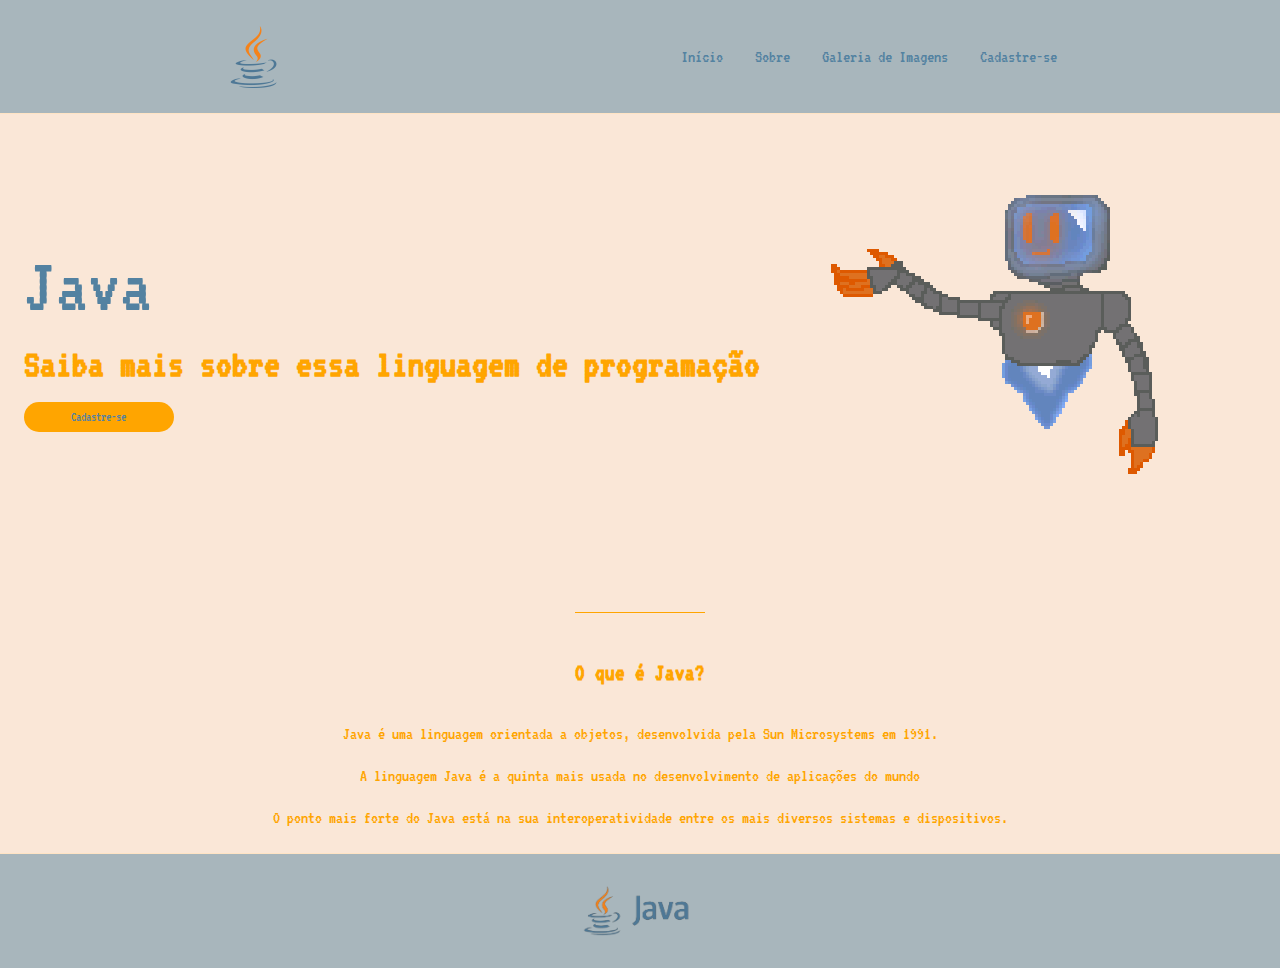
<file: index.html>
<!DOCTYPE html>
<html lang="pt-BR">
<head>
    <meta charset="UTF-8">
    <meta http-equiv="X-UA-Compatible" content="IE=edge">
    <meta name="viewport" content="width=device-width, initial-scale=1.0">
    <link rel="stylesheet" type="text/css" href="pag1.css" media="screen" /> 
    <link rel="icon" href="logo.png">
    <title>Java</title>
</head>
<body>
    <header class="cabecalho">
        <img class="logo" src="logo.png" alt="Logo Java">
        <nav class="menu">
            <a class="cabecalho-menu-item" href="index.html">Início</a>
            <a class="cabecalho-menu-item" href="pag2.html">Sobre</a>
            <a class="cabecalho-menu-item" href="pag3.html" >Galeria de Imagens</a>
            <a class="cabecalho-menu-item" href="pag5.html">Cadastre-se</a>
        </nav>
    </header>

    <main class="conteudo">
        <section class="conteudo-principal">
            <div class="conteudo-principal-escrito">
                <h1 class="conteudo-principal-escrito-titulo">Java</h1>
                <h2 class="conteudo-principal-escrito-subtitulo">Saiba mais sobre essa linguagem de programação</h2>
                <button class="conteudo-principal-escrito-botao">Cadastre-se</button>
                </div>
                <img class="conteudo-principal-imagem" src="robo.gif" alt="Robô">
            

        </section>
           
        <section class="conteudo-secundario">
            <h3 class="conteudo-secundario-titulo">O que é Java?</h3>
            <p class="conteudo-secundario-texto">Java é uma linguagem orientada a objetos, desenvolvida pela Sun Microsystems em 1991.</p>
            <p class="conteudo-secundario-texto">A linguagem Java é a quinta mais usada no desenvolvimento de aplicações do mundo</p>
            <p class="conteudo-secundario-texto">O ponto mais forte do Java está na sua interoperatividade entre os mais diversos sistemas e dispositivos.</p>
        </section>
    </main>

    <footer class="rodape">
        <img class="rodape-imagem" src="escrita.png" alt="Logo Java">
    </footer>
</body>
</html>
</file>
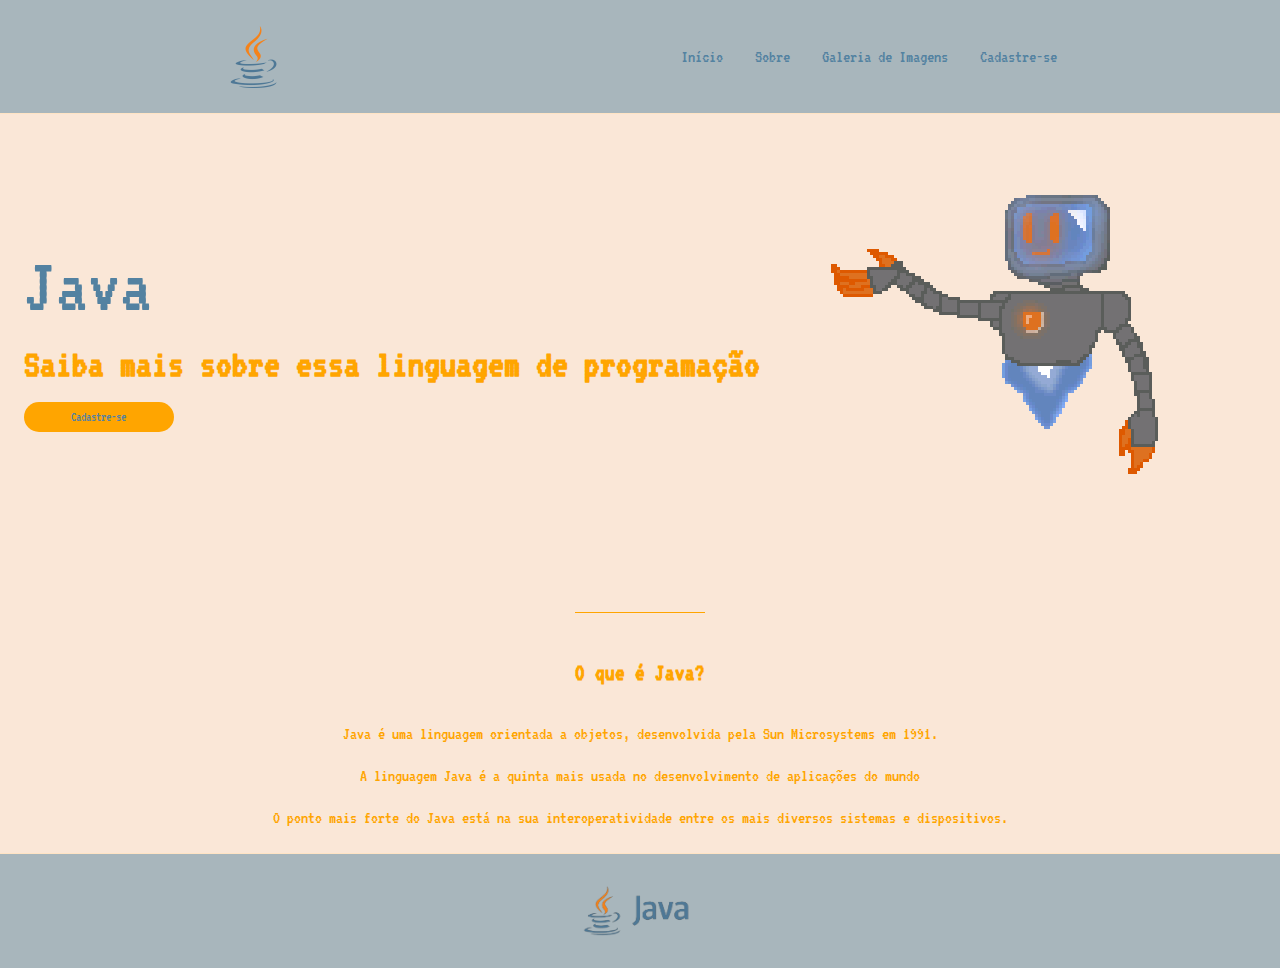
<file: pag1.html>
<!DOCTYPE html>
<html lang="pt-BR">
<head>
    <meta charset="UTF-8">
    <meta http-equiv="X-UA-Compatible" content="IE=edge">
    <meta name="viewport" content="width=device-width, initial-scale=1.0">
    <link rel="stylesheet" type="text/css" href="pag1.css" media="screen" /> 
    <link rel="icon" href="logo.png">
    <title>Java</title>
</head>
<body>
    <header class="cabecalho">
        <img class="logo" src="logo.png" alt="Logo Java">
        <nav class="menu">
            <a class="cabecalho-menu-item" href="pag1.html">Início</a>
            <a class="cabecalho-menu-item" href="pag2.html">Sobre</a>
            <a class="cabecalho-menu-item" href="pag3.html" >Galeria de Imagens</a>
            <a class="cabecalho-menu-item" href="pag5.html">Cadastre-se</a>
        </nav>
    </header>

    <main class="conteudo">
        <section class="conteudo-principal">
            <div class="conteudo-principal-escrito">
                <h1 class="conteudo-principal-escrito-titulo">Java</h1>
                <h2 class="conteudo-principal-escrito-subtitulo">Saiba mais sobre essa linguagem de programação</h2>
                <button class="conteudo-principal-escrito-botao">Cadastre-se</button>
                </div>
                <img class="conteudo-principal-imagem" src="robo.gif" alt="Robô">
            

        </section>
           
        <section class="conteudo-secundario">
            <h3 class="conteudo-secundario-titulo">O que é Java?</h3>
            <p class="conteudo-secundario-texto">Java é uma linguagem orientada a objetos, desenvolvida pela Sun Microsystems em 1991.</p>
            <p class="conteudo-secundario-texto">A linguagem Java é a quinta mais usada no desenvolvimento de aplicações do mundo</p>
            <p class="conteudo-secundario-texto">O ponto mais forte do Java está na sua interoperatividade entre os mais diversos sistemas e dispositivos.</p>
        </section>
    </main>

    <footer class="rodape">
        <img class="rodape-imagem" src="escrita.png" alt="Logo Java">
    </footer>
</body>
</html>
</file>
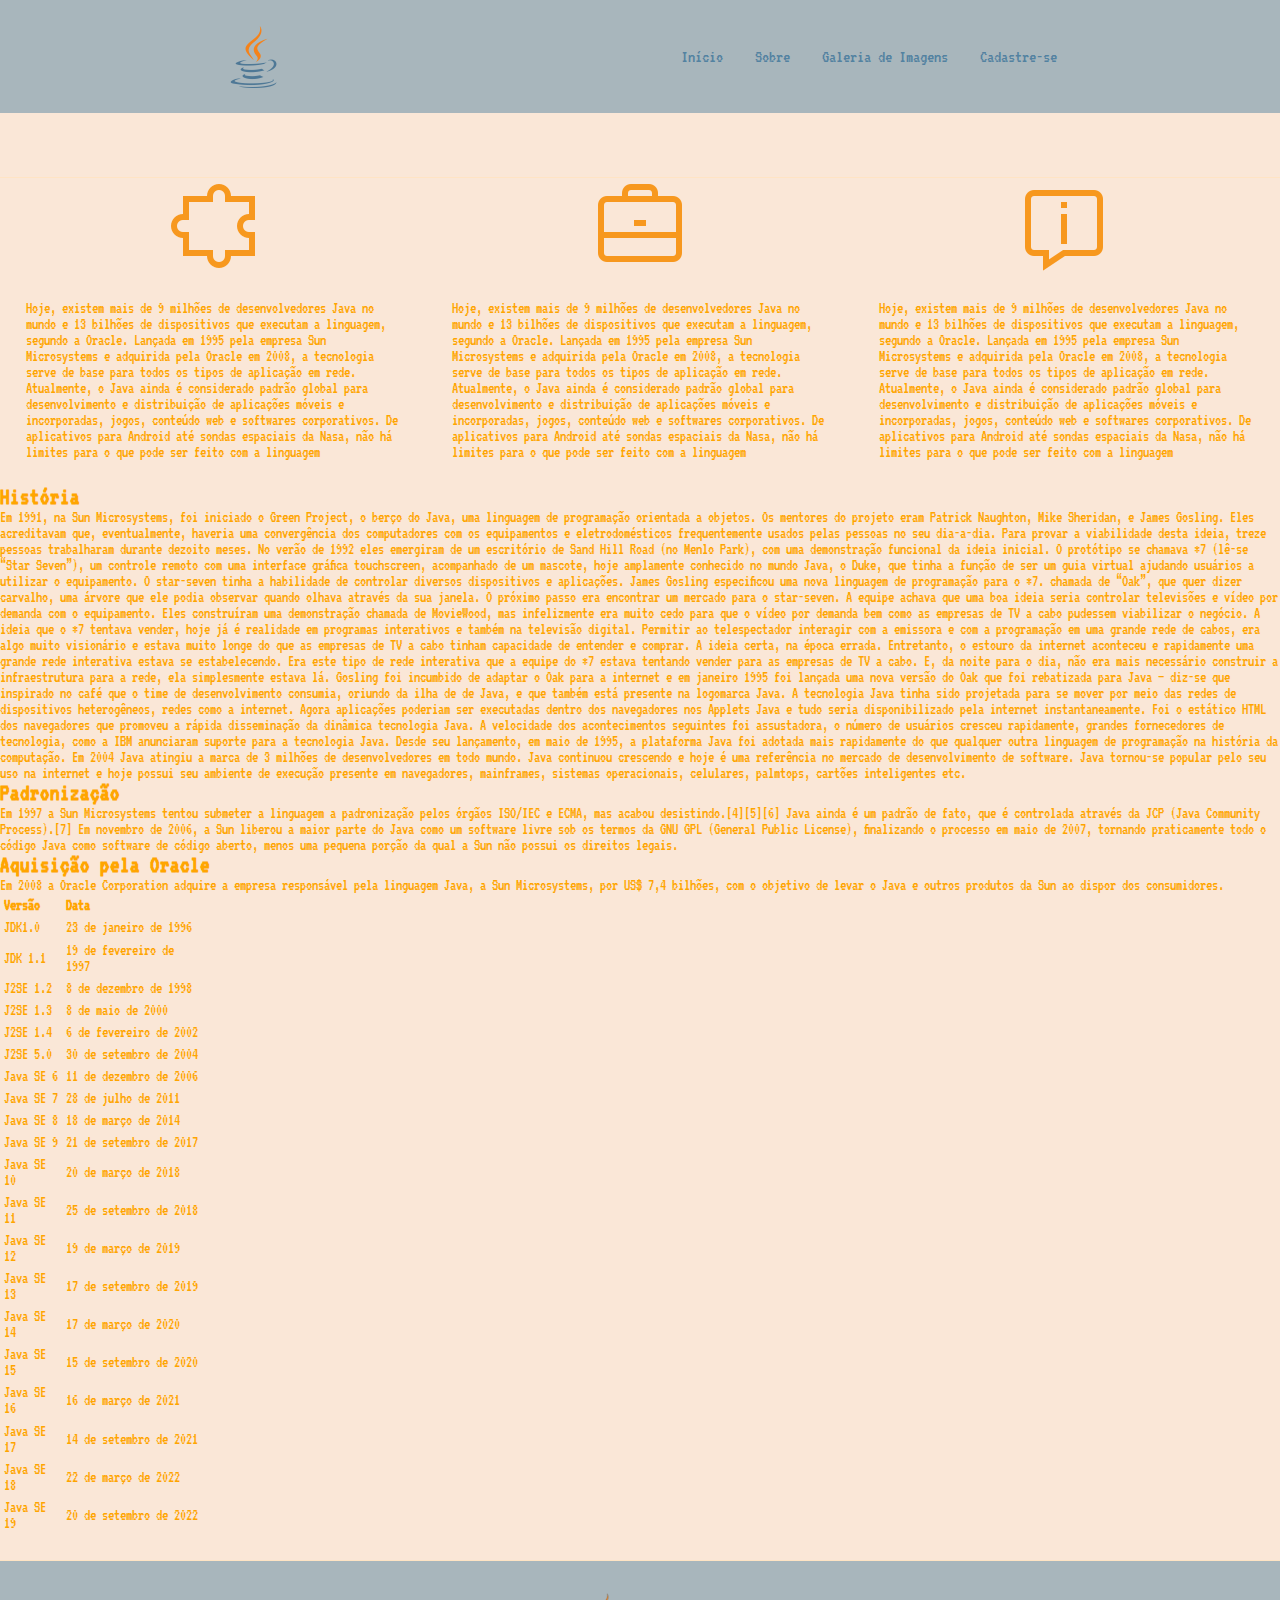
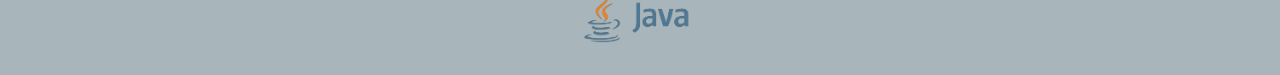
<file: pag2.html>
<!DOCTYPE html>
<html lang="en">
<head>
    <meta charset="UTF-8">
    <meta http-equiv="X-UA-Compatible" content="IE=edge">
    <meta name="viewport" content="width=device-width, initial-scale=1.0">
    <link rel="stylesheet" type="text/css" href="pag1.css" media="screen" /> 
    <link rel="icon" href="logo.png">
    <title>Sobre</title>
</head>
<body>
    <header class="cabecalho">
        <img class="logo" src="logo.png" alt="Logo Java">
        <nav class="menu">
            <a class="cabecalho-menu-item" href="index.html">Início</a>
            <a class="cabecalho-menu-item" href="pag2.html">Sobre</a>
            <a class="cabecalho-menu-item" href="pag3.html">Galeria de Imagens</a>
            <a class="cabecalho-menu-item" href="pag4.html">Cadastre-se</a>
        </nav>
    </header>
    
    <main class="conteudo2">
    <figure class="conteudo2-principal">
    <img class="conteudo2-principal-imagem" src="puzzle.png" alt="Puzzle">
    <img class="conteudo2-principal-imagem" src="mala.png" alt="Mala">
    <img class="conteudo2-principal-imagem" src="informação.png" alt="Informação">
    </figure>
    <div class="conteudo2-principal">
    	<p class="conteudo2-principal-texto">Hoje, existem mais de 9 milhões de desenvolvedores Java no mundo e 13 bilhões de dispositivos que executam a linguagem, segundo a Oracle.

Lançada em 1995 pela empresa Sun Microsystems e adquirida pela Oracle em 2008, a tecnologia serve de base para todos os tipos de aplicação em rede.

Atualmente, o Java ainda é considerado padrão global para desenvolvimento e distribuição de aplicações móveis e incorporadas, jogos, conteúdo web e softwares corporativos. De aplicativos para Android até sondas espaciais da Nasa, não há limites para o que pode ser feito com a linguagem</p>
    	<p class="conteudo2-principal-texto">Hoje, existem mais de 9 milhões de desenvolvedores Java no mundo e 13 bilhões de dispositivos que executam a linguagem, segundo a Oracle.

Lançada em 1995 pela empresa Sun Microsystems e adquirida pela Oracle em 2008, a tecnologia serve de base para todos os tipos de aplicação em rede.

Atualmente, o Java ainda é considerado padrão global para desenvolvimento e distribuição de aplicações móveis e incorporadas, jogos, conteúdo web e softwares corporativos. De aplicativos para Android até sondas espaciais da Nasa, não há limites para o que pode ser feito com a linguagem</p>
    	<p class="conteudo2-principal-texto">Hoje, existem mais de 9 milhões de desenvolvedores Java no mundo e 13 bilhões de dispositivos que executam a linguagem, segundo a Oracle.

Lançada em 1995 pela empresa Sun Microsystems e adquirida pela Oracle em 2008, a tecnologia serve de base para todos os tipos de aplicação em rede.

Atualmente, o Java ainda é considerado padrão global para desenvolvimento e distribuição de aplicações móveis e incorporadas, jogos, conteúdo web e softwares corporativos. De aplicativos para Android até sondas espaciais da Nasa, não há limites para o que pode ser feito com a linguagem</p>
    </div>
    <div>
        <h2>História</h2>
        <p>
            Em 1991, na Sun Microsystems, foi iniciado o Green Project, o berço do Java, uma linguagem de programação orientada a objetos. Os mentores do projeto eram Patrick Naughton, Mike Sheridan, e James Gosling. Eles acreditavam que, eventualmente, haveria uma convergência dos computadores com os equipamentos e eletrodomésticos frequentemente usados pelas pessoas no seu dia-a-dia.

Para provar a viabilidade desta ideia, treze pessoas trabalharam durante dezoito meses. No verão de 1992 eles emergiram de um escritório de Sand Hill Road (no Menlo Park), com uma demonstração funcional da ideia inicial. O protótipo se chamava *7 (lê-se “Star Seven”), um controle remoto com uma interface gráfica touchscreen, acompanhado de um mascote, hoje amplamente conhecido no mundo Java, o Duke, que tinha a função de ser um guia virtual ajudando usuários a utilizar o equipamento. O star-seven tinha a habilidade de controlar diversos dispositivos e aplicações. James Gosling especificou uma nova linguagem de programação para o *7. chamada de “Oak”, que quer dizer carvalho, uma árvore que ele podia observar quando olhava através da sua janela.

O próximo passo era encontrar um mercado para o star-seven. A equipe achava que uma boa ideia seria controlar televisões e vídeo por demanda com o equipamento. Eles construíram uma demonstração chamada de MovieWood, mas infelizmente era muito cedo para que o vídeo por demanda bem como as empresas de TV a cabo pudessem viabilizar o negócio. A ideia que o *7 tentava vender, hoje já é realidade em programas interativos e também na televisão digital. Permitir ao telespectador interagir com a emissora e com a programação em uma grande rede de cabos, era algo muito visionário e estava muito longe do que as empresas de TV a cabo tinham capacidade de entender e comprar. A ideia certa, na época errada.

Entretanto, o estouro da internet aconteceu e rapidamente uma grande rede interativa estava se estabelecendo. Era este tipo de rede interativa que a equipe do *7 estava tentando vender para as empresas de TV a cabo. E, da noite para o dia, não era mais necessário construir a infraestrutura para a rede, ela simplesmente estava lá. Gosling foi incumbido de adaptar o Oak para a internet e em janeiro 1995 foi lançada uma nova versão do Oak que foi rebatizada para Java — diz-se que inspirado no café que o time de desenvolvimento consumia, oriundo da ilha de de Java, e que também está presente na logomarca Java. A tecnologia Java tinha sido projetada para se mover por meio das redes de dispositivos heterogêneos, redes como a internet. Agora aplicações poderiam ser executadas dentro dos navegadores nos Applets Java e tudo seria disponibilizado pela internet instantaneamente. Foi o estático HTML dos navegadores que promoveu a rápida disseminação da dinâmica tecnologia Java. A velocidade dos acontecimentos seguintes foi assustadora, o número de usuários cresceu rapidamente, grandes fornecedores de tecnologia, como a IBM anunciaram suporte para a tecnologia Java.

Desde seu lançamento, em maio de 1995, a plataforma Java foi adotada mais rapidamente do que qualquer outra linguagem de programação na história da computação. Em 2004 Java atingiu a marca de 3 milhões de desenvolvedores em todo mundo. Java continuou crescendo e hoje é uma referência no mercado de desenvolvimento de software. Java tornou-se popular pelo seu uso na internet e hoje possui seu ambiente de execução presente em navegadores, mainframes, sistemas operacionais, celulares, palmtops, cartões inteligentes etc.
        </p>

        <h2>Padronização</h2>
        <p>
            Em 1997 a Sun Microsystems tentou submeter a linguagem a padronização pelos órgãos ISO/IEC e ECMA, mas acabou desistindo.[4][5][6] Java ainda é um padrão de fato, que é controlada através da JCP (Java Community Process).[7] Em novembro de 2006, a Sun liberou a maior parte do Java como um software livre sob os termos da GNU GPL (General Public License), finalizando o processo em maio de 2007, tornando praticamente todo o código Java como software de código aberto, menos uma pequena porção da qual a Sun não possui os direitos legais.
        </p>

        <h2>Aquisição pela Oracle</h2>
        <p>
            Em 2008 a Oracle Corporation adquire a empresa responsável pela linguagem Java, a Sun Microsystems, por US$ 7,4 bilhões, com o objetivo de levar o Java e outros produtos da Sun ao dispor dos consumidores.
        </p>
    </div>
    <div>
        <table class="wikitable">
            <tbody><tr>
            <th>Versão</th>
            <th>Data
            </th></tr>
            <tr>
            <td>JDK1.0</td>
            <td>23 de janeiro de 1996
            </td></tr>
            <tr>
            <td>JDK 1.1</td>
            <td>19 de fevereiro de 1997
            </td></tr>
            <tr>
            <td>J2SE 1.2</td>
            <td>8 de dezembro de 1998
            </td></tr>
            <tr>
            <td>J2SE 1.3</td>
            <td>8 de maio de 2000
            </td></tr>
            <tr>
            <td>J2SE 1.4</td>
            <td>6 de fevereiro de 2002
            </td></tr>
            <tr>
            <td>J2SE 5.0</td>
            <td>30 de setembro de 2004
            </td></tr>
            <tr>
            <td>Java SE 6</td>
            <td>11 de dezembro de 2006
            </td></tr>
            <tr>
            <td>Java SE 7</td>
            <td>28 de julho de 2011
            </td></tr>
            <tr>
            <td>Java SE 8</td>
            <td>18 de março de 2014
            </td></tr>
            <tr>
            <td>Java SE 9</td>
            <td>21 de setembro de 2017
            </td></tr>
            <tr>
            <td>Java SE 10</td>
            <td>20 de março de 2018
            </td></tr>
            <tr>
            <td>Java SE 11</td>
            <td>25 de setembro de 2018
            </td></tr>
            <tr>
            <td>Java SE 12</td>
            <td>19 de março de 2019
            </td></tr>
            <tr>
            <td>Java SE 13</td>
            <td>17 de setembro de 2019
            </td></tr>
            <tr>
            <td>Java SE 14</td>
            <td>17 de março de 2020
            </td></tr>
            <tr>
            <td>Java SE 15
            </td>
            <td>15 de setembro de 2020
            </td></tr>
            <tr>
            <td>Java SE 16
            </td>
            <td>16 de março de 2021
            </td></tr>
            <tr>
            <td>Java SE 17
            </td>
            <td>14 de setembro de 2021
            </td></tr>
            <tr>
            <td>Java SE 18
            </td>
            <td>22 de março de 2022
            </td></tr>
            <tr>
            <td>Java SE 19
            </td>
            <td>20 de setembro de 2022
            </td></tr></tbody></table>
    </div>
    </main>
    
    <footer class="rodape">
    <img class="rodape-imagem" src="escrita.png">
</footer>
</body>
</html>
</file>
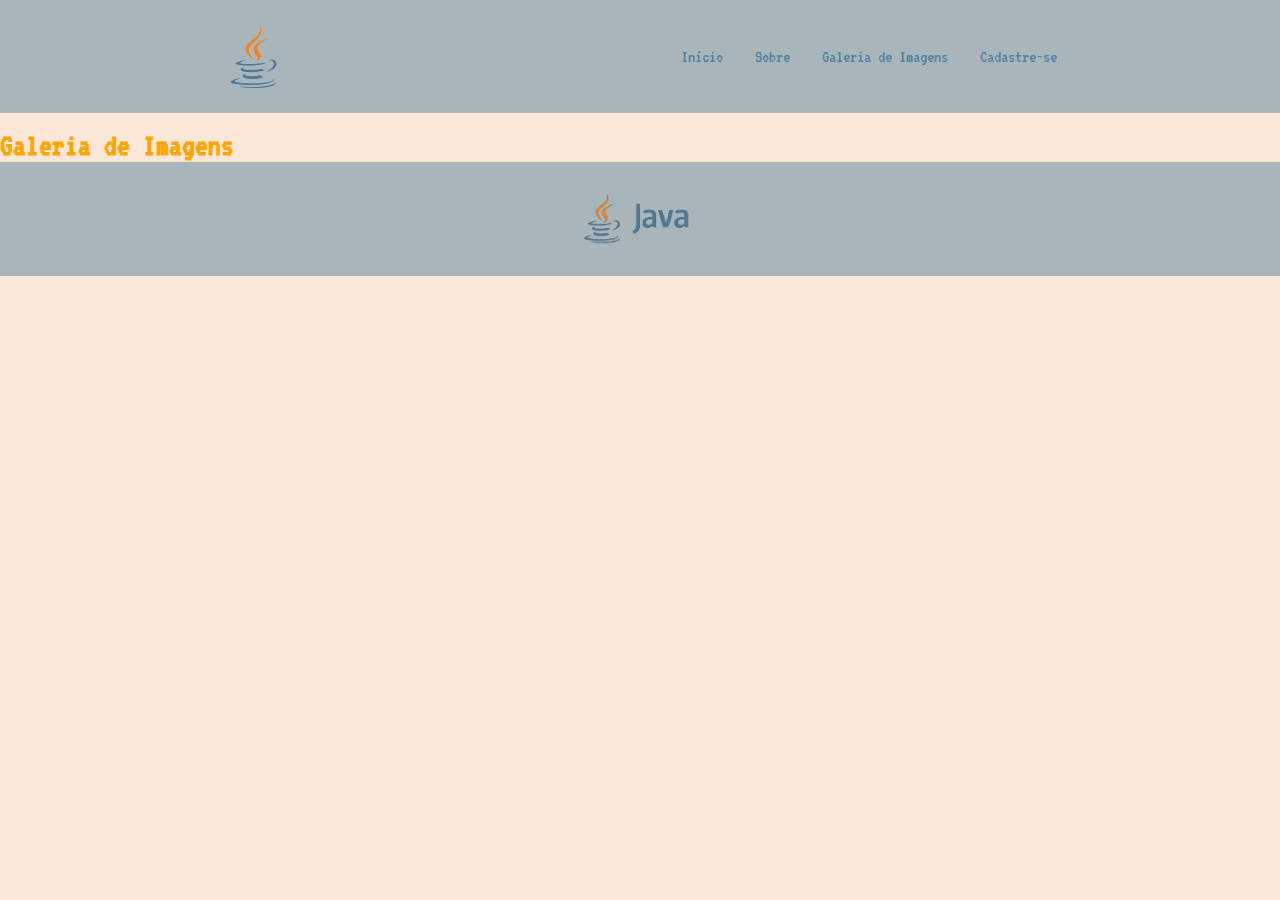
<file: pag3.html>
<!DOCTYPE html>
<html lang="PT-br">
<head>
    <meta charset="UTF-8">
    <meta name="viewport" content="width=device-width, initial-scale=1.0">
    <link rel="stylesheet" type="text/css" href="pag1.css" media="screen">
    <title>Galeria de Imagens</title>
</head>

<body>
 <header class="cabecalho">
    <img class="logo" src="logo.png" alt="Logo Java">
    <nav class="menu">
        <a class="cabecalho-menu-item" href="index.html">Início</a>
        <a class="cabecalho-menu-item" href="pag2.html">Sobre</a>
        <a class="cabecalho-menu-item" href="pag3.html">Galeria de Imagens</a>
        <a class="cabecalho-menu-item" href="pag4.html">Cadastre-se</a>
    </nav>
</header>
<br>
<h1>Galeria de Imagens</h1>
<footer class="rodape">
    <img class="rodape-imagem" src="escrita.png">
</footer>
</body>
</html>
</file>
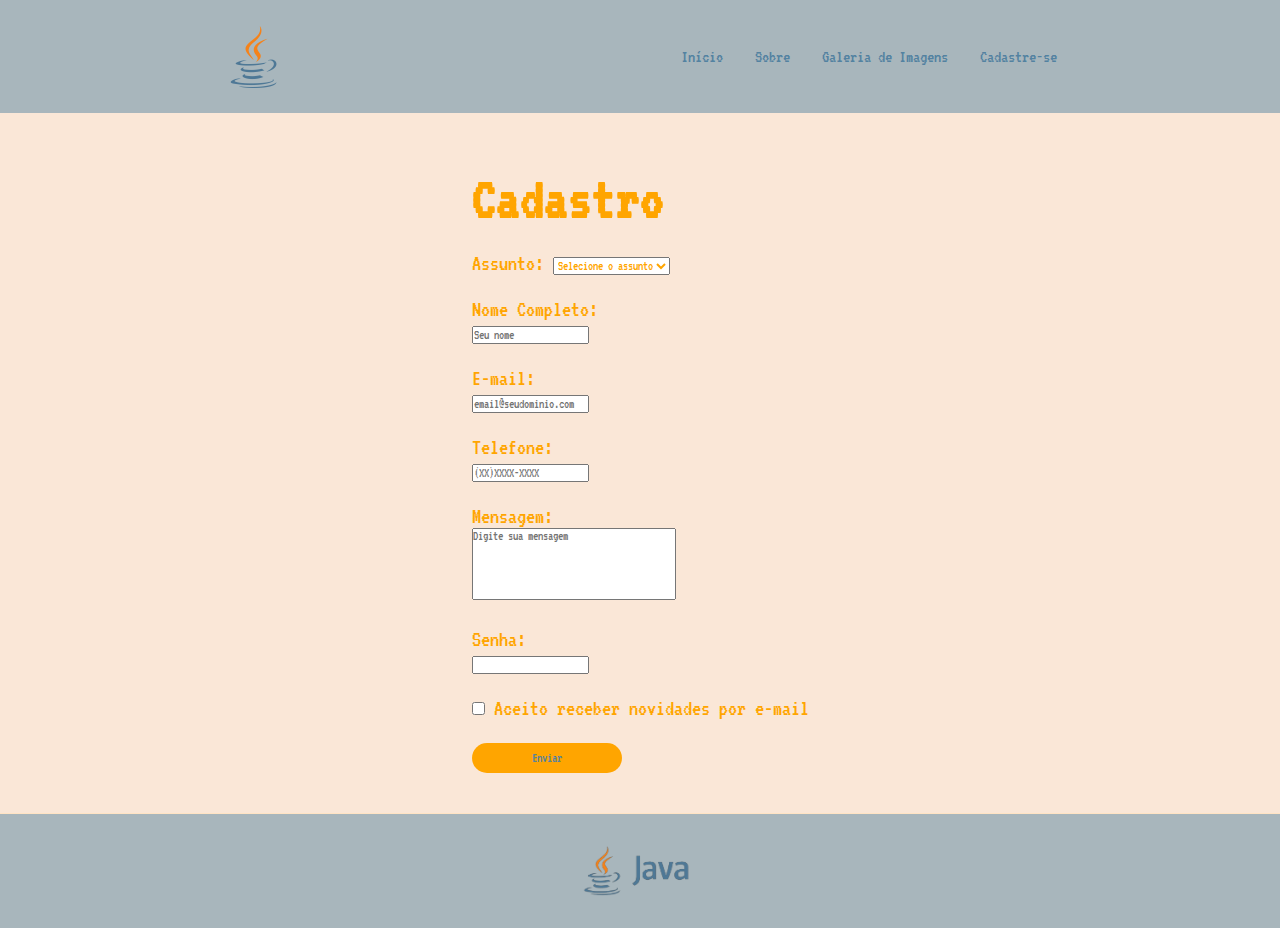
<file: pag4.html>
<!DOCTYPE html>
<html lang="PT-br">
<head>
    <meta charset="UTF-8">
    <meta name="viewport" content="width=device-width, initial-scale=1.0">
    <link rel="stylesheet" type="text/css" href="pag1.css" media="screen">
    <title>Cadastre-se</title>
</head>

<body>
 <header class="cabecalho">
    <img class="logo" src="logo.png" alt="Logo Java">
    <nav class="menu">
        <a class="cabecalho-menu-item" href="index.html">Início</a>
        <a class="cabecalho-menu-item" href="pag2.html">Sobre</a>
        <a class="cabecalho-menu-item" href="pag3.html">Galeria de Imagens</a>
        <a class="cabecalho-menu-item" href="pag4.html">Cadastre-se</a>
    </nav>
</header>
<br>
<form action="" method="POST" class="formulario">

    <fieldset form="Contato" class="formulario-fieldset">
        <legend class="formulario-titulo"><strong>Cadastro</strong></legend>
        <br>
        
        <div><label for="assuntoselect">Assunto:</label>
            <select name="assunto" id="assuntoselect">
            <option value="Selecione o assunto">Selecione o assunto</option>
            <option value="Suporte">Suporte</option>></option>
            <option value="Sugestão">Sugestão</option>
            <option value="Reclamação">Reclamação</option></select>
            </div> <br>

        <div><label for="nome">Nome Completo:</label> <br>
        <input type="text" name="nome" id="nome" required placeholder="Seu nome">
        </div> <br>

        <div><label for="email">E-mail:</label> <br>
        <input type="email" name="email" id="email" required autocomplete="email" placeholder="email@seudominio.com"> 
        </div> <br>
        
        <div><label for="telefone">Telefone:</label> <br>
        <input type="tel" name="telefone" id="telefone" required autocomplete="telefone" placeholder="(XX)XXXX-XXXX"> 
        </div> <br>

        <div><label for="mensagem">Mensagem:</label> <br>
        <textarea name="mensagem" id="mensagem" maxlength="100" rows="5" cols="35" placeholder="Digite sua mensagem" style="resize:none"></textarea></div> <br>
        
		<div><label for="senha">Senha:</label> <br>
        <input type="password" name="senha" id="senha" required autocomplete="telefone" placeholder=""> 
        </div> <br>
        
        <div> <input type="checkbox" name="subscribe" id="subscribe">
        <label for="subscribe">Aceito receber novidades por e-mail</label> 
        </div> <br>
        

            <button type="submit" form="meuform" class="formulario-botao">Enviar</button>
            <br>
    </fieldset>
</form>    
</body>
<footer class="rodape">
    <img class="rodape-imagem" src="escrita.png">
</footer>
</html>
</file>
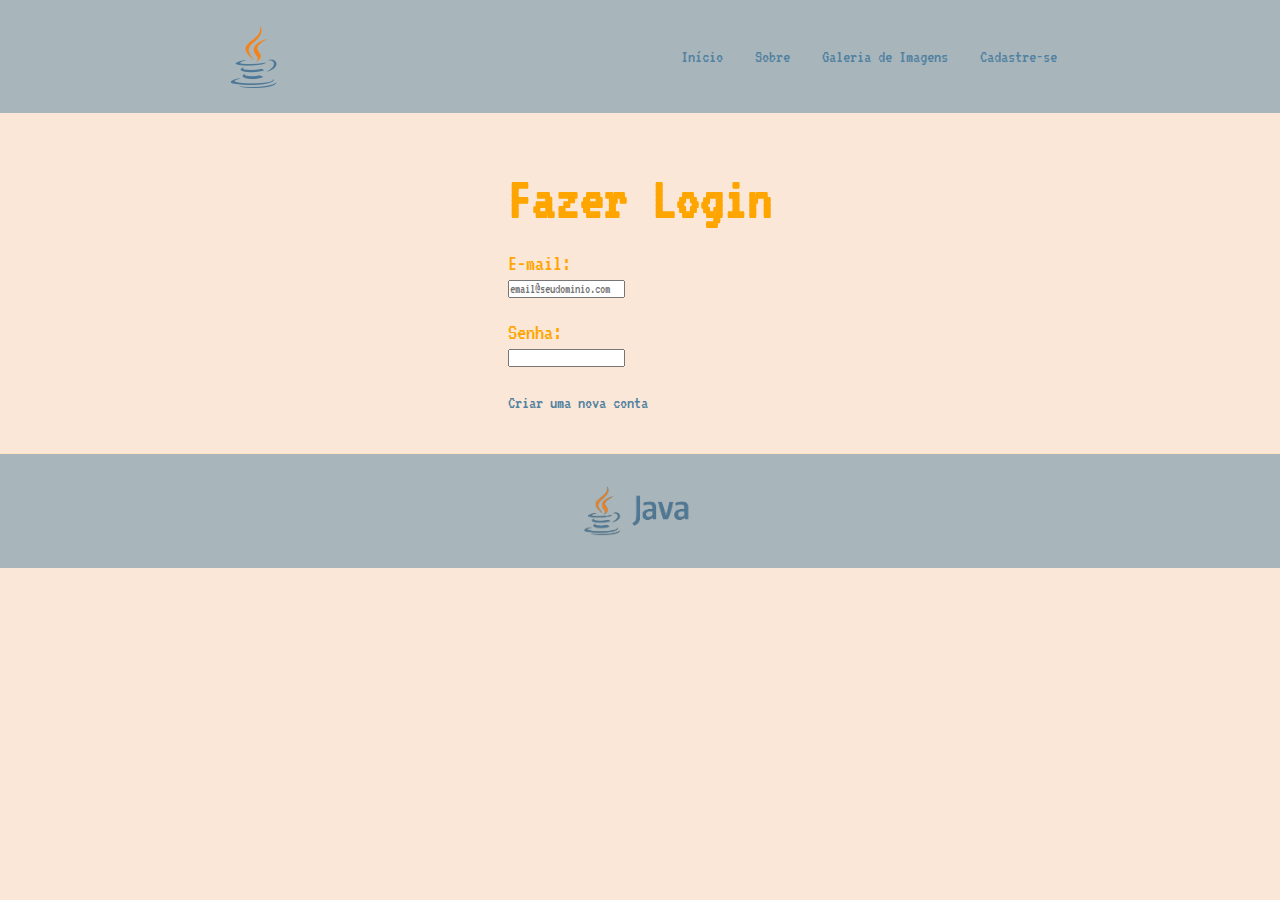
<file: pag5.html>
<!DOCTYPE html>
<html lang="pt-BR">
<head>
    <meta charset="UTF-8">
    <meta http-equiv="X-UA-Compatible" content="IE=edge">
    <meta name="viewport" content="width=device-width, initial-scale=1.0">
    <link rel="stylesheet" type="text/css" href="pag1.css" media="screen" /> 
    <link rel="icon" href="logo.png">
    <title>Fazer Login</title>
</head>
<body>
	 <header class="cabecalho">
    <img class="logo" src="logo.png" alt="Logo Java">
    <nav class="menu">
        <a class="cabecalho-menu-item" href="index.html">Início</a>
        <a class="cabecalho-menu-item" href="pag2.html">Sobre</a>
        <a class="cabecalho-menu-item" href="pag3.html">Galeria de Imagens</a>
        <a class="cabecalho-menu-item" href="pag4.html">Cadastre-se</a>
    </nav>
</header>
<br>
<form action="" method="POST" class="formulario">
    <fieldset class="formulario-fieldset" form="Contato">
        <legend class="formulario-titulo"><strong>Fazer Login</strong></legend>
        <br>
        
        <div><label for="email">E-mail:</label> <br>
        <input type="email" name="email" id="email" required autocomplete="email" placeholder="email@seudominio.com"> 
        </div> <br>
        
        <div><label for="senha">Senha:</label> <br>
        <input type="password" name="senha" id="senha" required autocomplete="telefone" placeholder=""> 
        </div> <br>
        
         <a class="cabecalho-menu-item" href="pag4.html">Criar uma nova conta</a>
         
        </fieldset>
       </form>
 <footer class="rodape">
    <img class="rodape-imagem" src="escrita.png">
</footer>
</body>
</html>
</file>
<file: pag1.css>
@font-face {
    font-family: fonte;
    src: url(fonte.ttf);
}
*{
    font-family: 'fonte';
    margin: 0;
    padding: 0;
    box-sizing: border-box;
    text-decoration: none;
    color: orange;
}

body {
    font-size: 100%;
    background-color: #efb88655;
    
}

.cabecalho{
    display: flex;
    flex-direction: row;
    align-items: center;
    justify-content: space-around;
    padding: 2%;
    background-color: #5382a17c;
}
.menu{
    display: flex;
    gap: 32px;
}

.cabecalho-menu-item{
    color: #5382a1;
    font-size: 18px;
}
.cabecalho-menu-item:hover{
    color: orange;
}

.conteudo{
    margin-bottom: 2%;
    border-top: 0.4px solid bisque ;
}

.conteudo-principal{
    display: flex;
    flex-direction: row;
    align-items: center;
    justify-content: space-around;
}

.conteudo-principal-escrito{
    display: flex;
    flex-direction: column;
    gap: 18px;
}

.conteudo-principal-escrito-titulo{
    font-weight: 300;
    font-size: 80px;
    color: #5382a1;
}

.conteudo-principal-escrito-subtitulo{
    font-size: 40px;
    color: orange;
}

.conteudo-principal-escrito-botao{
    background-color: orange;
    color: #5382a1;
    width: 150px;
    height: 30px;
    border: none;
    border-radius: 20px;
}

.conteudo-secundario{
    display: flex;
    flex-direction: column;
    align-items: center;
    gap: 24px;
    margin-top: 48px;
}

.conteudo-secundario-titulo{
    color: orange;
    border-top: 0.4px solid orange;
    padding-top: 48px;
    font-size: 24px;
    margin-bottom: 16px;
}

.conteudo-secundario-texto{
    color: orange;
    font-size: 18px;
}

.rodape{
    padding: 32px;
    border-top: 0.4px solid bisque;
    background-color: #5382a17c;
}

.rodape-imagem{
    height: 50px;
    display: block;
    margin: 0 auto;

}

.formulario{
    display: flex;
    flex-direction: column;
    align-items: center;
    gap: 24px;
    margin-top: 40px;
    margin-bottom: 40px;
    font-size: 23px;
}

.formulario-titulo{
    color: orange;
    font-size: 60px;
}

fieldset{
    border: none;
}

.formulario-botao{
    background-color: orange;
    color: #5382a1;
    width: 150px;
    height: 30px;
    border: none;
    border-radius: 20px;
}
.conteudo2{
    margin-top: 5%;
    margin-bottom: 2%;
    border-top: 0.4px solid bisque ;
}
.conteudo2-principal{
    display: flex;
    flex-direction: row;
    align-items: center;
    justify-content: space-around;
}

.conteudo2-principal-texto{
    margin-top: 5%;
    margin: 2%;
}

.conteudo2-secundario{
    margin: 2%;
}

.conteudo2-secundario-texto{
    margin-top: 2%;
    margin-bottom: 2%;
}

.conteudo2-secundario-subtitulo{
    font-size: 40px;
    color: #5382a1;
}

.conteudo2-secundario-tabela{
    margin: 2%;
    margin-top: 5%;
    width: 40%;
    height: 20%;
}


td,th,tr{
    margin: 2%;
    padding: 1%;
    text-align: left;
 
}
</file>
